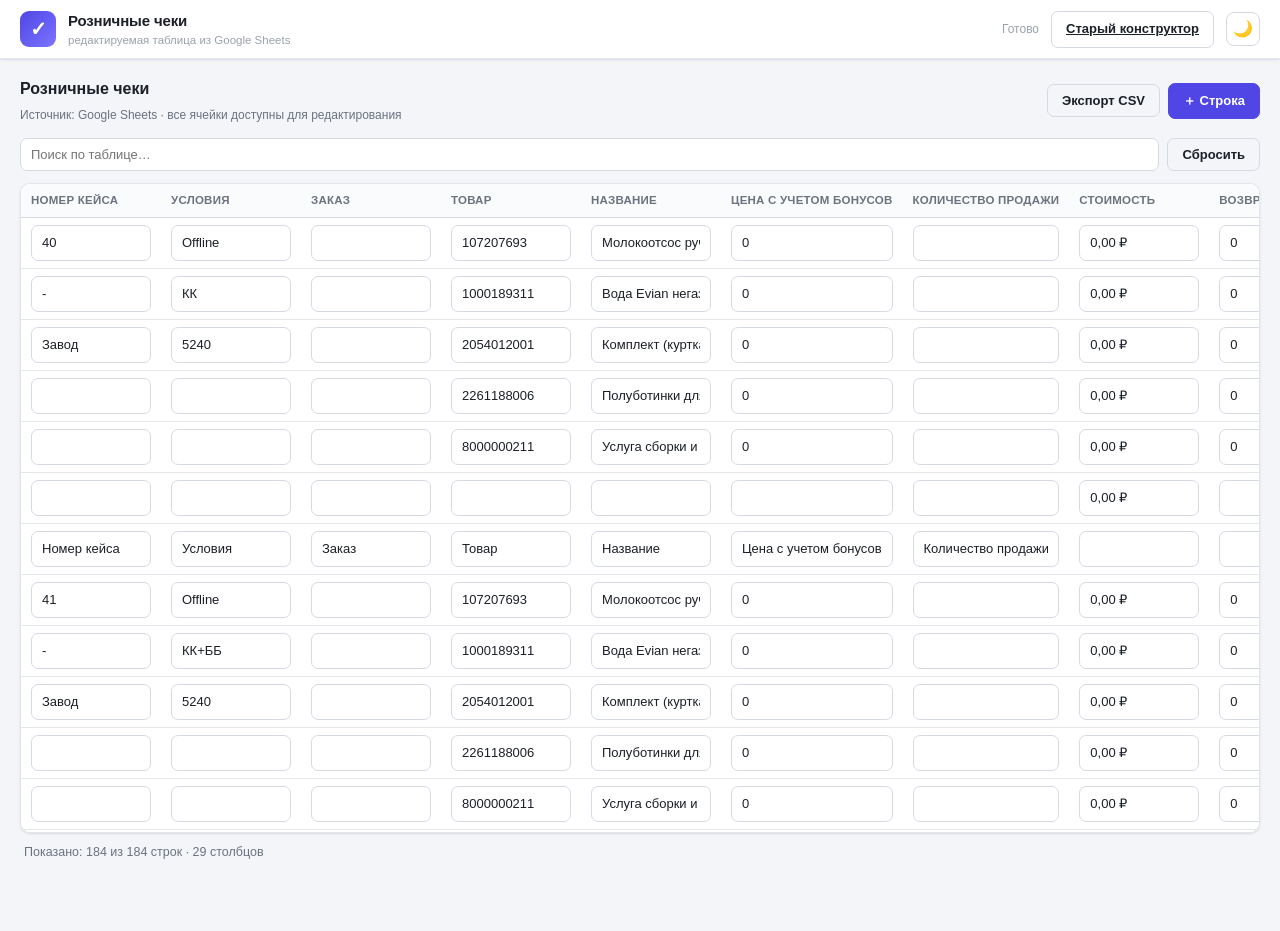
<file: index.html>
<!DOCTYPE html><html lang="ru"><head><meta charset="UTF-8"><meta name="viewport" content="width=device-width,initial-scale=1"><title>Розничные чеки — редактор таблицы</title><link rel="stylesheet" href="styles.css"></head><body><header class="topbar"><div class="brand"><div class="brand-logo">✓</div><div><div class="brand-name">Розничные чеки</div><div class="brand-sub">редактируемая таблица из Google Sheets</div></div></div><div class="topbar-right"><span class="save-status" id="workbookStatus">Готово</span><a class="btn ghost" href="old.html">Старый конструктор</a><button class="theme-btn" id="themeBtn" title="Тема" onclick="toggleTheme()">🌙</button></div></header><main class="wrap"><section class="view"><div class="cat-toolbar"><div><div class="sec-title">Розничные чеки</div><div class="spec" id="workbookMeta">Источник: Google Sheets · все ячейки доступны для редактирования</div></div><div class="toolbar-actions"><button class="btn ghost" onclick="exportWorkbookCsv()">Экспорт CSV</button><button class="btn primary" onclick="addWorkbookRow()">＋ Строка</button></div></div><div class="filters"><input type="search" id="workbookSearch" class="f-search" placeholder="Поиск по таблице…" oninput="renderWorkbook()"><button class="btn ghost" onclick="clearWorkbookSearch()">Сбросить</button></div><div class="table-box workbook-box"><table class="grid workbook-grid"><thead><tr id="workbookHead"></tr></thead><tbody id="workbookBody"></tbody></table></div><div class="table-foot"><span id="workbookCount"></span></div></section></main><script src="workbook.js"></script></body></html>
</file>
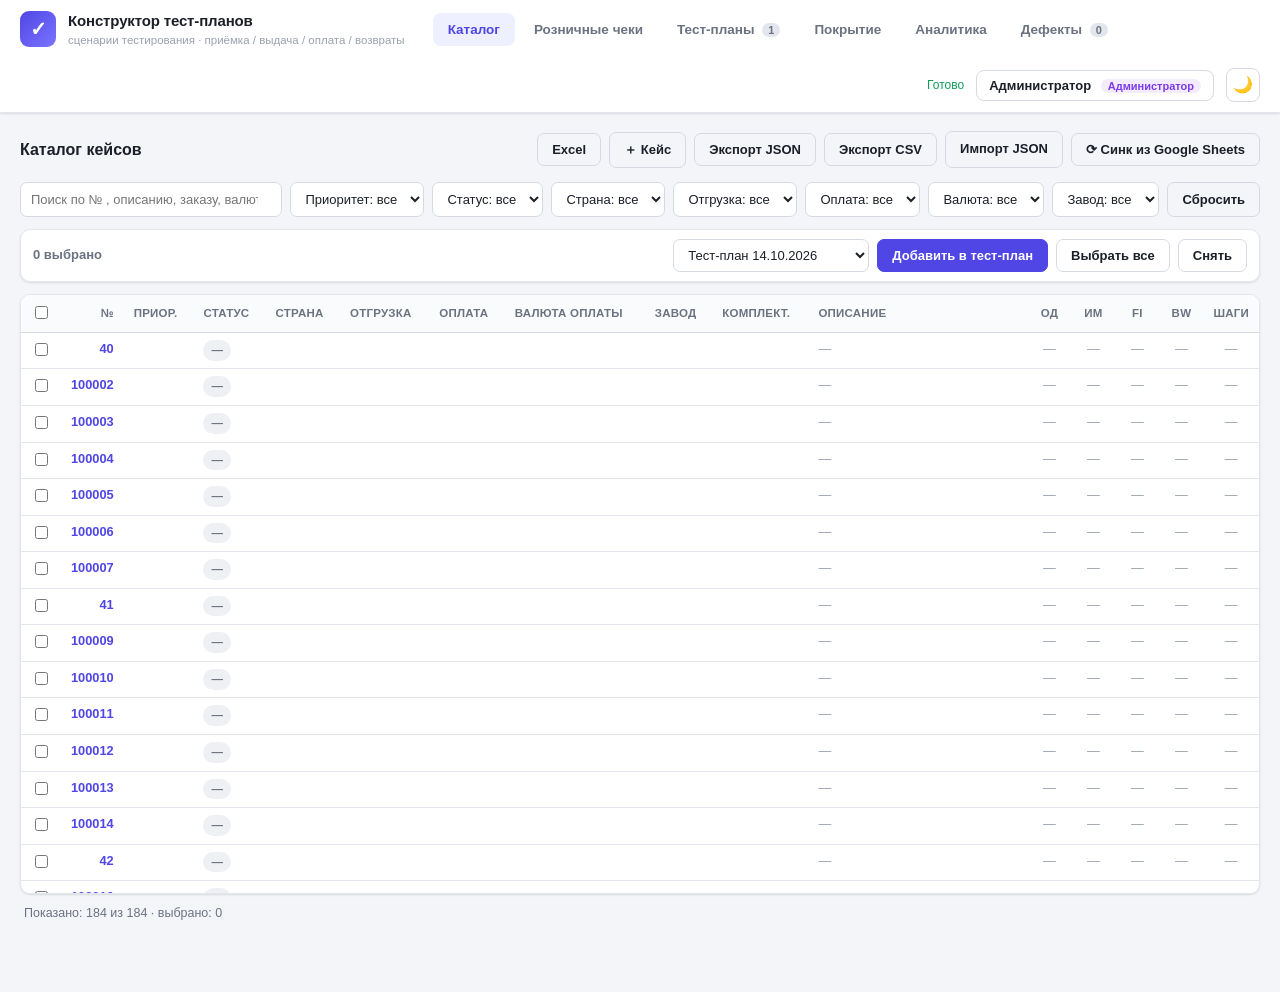
<file: old.html>
<!DOCTYPE html>
<html lang="ru">
<head>
<meta charset="UTF-8">
<meta name="viewport" content="width=device-width,initial-scale=1">
<title>Конструктор тест-планов</title>
<link rel="stylesheet" href="styles.css">
</head>
<body>
<header class="topbar">
  <div class="brand">
    <div class="brand-logo">✓</div>
    <div>
      <div class="brand-name">Конструктор тест-планов</div>
      <div class="brand-sub">сценарии тестирования · приёмка / выдача / оплата / возвраты</div>
    </div>
  </div>
  <nav class="tabs">
    <button class="tab on" data-view="catalog" onclick="goView('catalog')">Каталог</button>
   <button class="tab" data-view="workbook" onclick="goView('workbook')">Розничные чеки</button>
    <button class="tab" data-view="plans" onclick="goView('plans')">Тест-планы <span class="pill" id="plansCount">0</span></button>
    <button class="tab" data-view="coverage" onclick="goView('coverage')">Покрытие</button>
    <button class="tab" data-view="analytics" onclick="goView('analytics')">Аналитика</button>
    <button class="tab" data-view="defects" onclick="goView('defects')">Дефекты <span class="pill" id="defectsCount">0</span></button>
  </nav>
  <div class="topbar-right">
    <span class="save-status" id="saveStatus">—</span>
    <button class="user-btn" id="userBtn" onclick="openUserMenu()">—</button>
    <button class="theme-btn" id="themeBtn" title="Тема" onclick="toggleTheme()">🌙</button>
  </div>
</header>

<main class="wrap">

  <!-- КАТАЛОГ -->
  <section id="view-catalog" class="view">
    <div class="cat-toolbar">
      <div class="sec-title">Каталог кейсов</div>
      <div class="toolbar-actions">
        <button class="btn ghost" id="catModeBtn" onclick="toggleCatMode()">Excel</button>
        <button class="btn ghost" onclick="addCaseModal()">＋ Кейс</button>
        <button class="btn ghost" onclick="exportCatalogJson()">Экспорт JSON</button>
        <button class="btn ghost" onclick="exportCatalogCsv()">Экспорт CSV</button>
        <label class="btn ghost file-btn">Импорт JSON<input type="file" accept=".json,application/json" hidden onchange="importCatalogFile(this)"></label>
        <button class="btn ghost" onclick="openSync()">⟳ Синк из Google Sheets</button>
      </div>
    </div>
    <div class="filters">
      <input type="search" id="fSearch" class="f-search" placeholder="Поиск по № , описанию, заказу, валюте…" oninput="renderCatalog()">
      <select id="fPriority" onchange="renderCatalog()"><option value="">Приоритет: все</option></select>
      <select id="fStatus" onchange="renderCatalog()"><option value="">Статус: все</option></select>
      <select id="fCountry" onchange="renderCatalog()"><option value="">Страна: все</option></select>
      <select id="fShipping" onchange="renderCatalog()"><option value="">Отгрузка: все</option></select>
      <select id="fPayType" onchange="renderCatalog()"><option value="">Оплата: все</option></select>
      <select id="fCurrency" onchange="renderCatalog()"><option value="">Валюта: все</option></select>
      <select id="fPlant" onchange="renderCatalog()"><option value="">Завод: все</option></select>
      <button class="btn ghost" onclick="resetFilters()">Сбросить</button>
    </div>
    <div class="bulkbar" id="catBulkbar">
      <span id="selInfo" class="sel-info">0 выбрано</span>
      <div class="bulk-actions">
        <select id="addToPlan" class="mini-select"></select>
        <button class="btn primary" onclick="addSelectedToPlan()">Добавить в тест-план</button>
        <button class="btn ghost" onclick="selectAllVisible(true)">Выбрать все</button>
        <button class="btn ghost" onclick="selectAllVisible(false)">Снять</button>
      </div>
    </div>
    <div class="table-box" id="catTableBox">
      <table class="grid" id="catalogTable">
        <thead>
          <tr>
            <th class="ck"><input type="checkbox" id="ckAll" onchange="selectAllVisible(this.checked)"></th>
            <th class="num">№</th>
            <th>Приор.</th>
            <th>Статус</th>
            <th>Страна</th>
            <th>Отгрузка</th>
            <th>Оплата</th>
            <th>Валюта оплаты</th>
            <th>Завод</th>
            <th>Комплект.</th>
            <th>Описание</th>
            <th class="checks">ОД</th>
            <th class="checks">ИМ</th>
            <th class="checks">FI</th>
            <th class="checks">BW</th>
            <th class="checks">Шаги</th>
          </tr>
        </thead>
        <tbody id="catalogBody"></tbody>
      </table>
    </div>
    <div class="table-box excel-box" id="catExcelBox" style="display:none">
      <div class="excel-bar">
        <span class="spec">Режим Excel: редактируйте любую ячейку прямо в таблице. Столбец «№ кейса» — только чтение.</span>
        <button class="btn ghost" onclick="addExcelRow()">＋ Добавить строку</button>
      </div>
      <table class="grid excel-grid">
        <thead><tr id="excelHead"></tr></thead>
        <tbody id="excelBody"></tbody>
      </table>
    </div>
    <div class="table-foot"><span id="catCount"></span></div>
  </section>

  <!-- ИМПОРТИРОВАННАЯ КНИГА -->
  <section id="view-workbook" class="view" style="display:none">
    <div class="cat-toolbar"><div><div class="sec-title">Розничные чеки</div><div class="spec" id="workbookMeta"></div></div><div class="toolbar-actions"><button class="btn ghost" onclick="exportWorkbookCsv()">Экспорт CSV</button><button class="btn primary" onclick="addWorkbookRow()">＋ Строка</button></div></div>
    <div class="filters"><input type="search" id="workbookSearch" class="f-search" placeholder="Поиск по таблице…" oninput="renderWorkbook()"><button class="btn ghost" onclick="clearWorkbookSearch()">Сбросить</button></div>
    <div class="table-box workbook-box"><table class="grid workbook-grid"><thead><tr id="workbookHead"></tr></thead><tbody id="workbookBody"></tbody></table></div>
    <div class="table-foot"><span id="workbookCount"></span></div>
  </section>

  <!-- ТЕСТ-ПЛАНЫ -->
  <section id="view-plans" class="view" style="display:none">
    <div class="plans-head">
      <div class="sec-title">Мои тест-планы</div>
      <div class="plans-head-actions">
        <select id="fRelease" onchange="renderPlans()"></select>
        <button class="btn primary" onclick="createPlan()">＋ Новый тест-план</button>
      </div>
    </div>
    <div id="plansList" class="plans-grid"></div>
  </section>

  <!-- ДЕТАЛЬ ПЛАНА -->
  <section id="view-plan" class="view" style="display:none">
    <div class="plan-top">
      <button class="btn ghost" onclick="goView('plans')">← К списку</button>
      <div class="plan-top-actions">
        <button class="btn ghost" id="mineBtn" onclick="toggleMine()">Мои кейсы</button>
        <button class="btn ghost" onclick="setAllStepsFromTemplates()">Шаги из каталога</button>
        <button class="btn ghost" onclick="openCompare()">Сравнить…</button>
        <button class="btn ghost" onclick="exportPlanCsv()">Экспорт CSV</button>
        <button class="btn ghost" onclick="exportPlanJson()">Экспорт JSON</button>
        <button class="btn danger" onclick="deleteCurrentPlan()">Удалить план</button>
      </div>
    </div>
    <div class="plan-card">
      <div class="plan-fields">
        <label>Название<input id="pName" oninput="updatePlanField('name',this.value)"></label>
        <label>Версия / релиз<input id="pVer" oninput="updatePlanField('ver',this.value)"></label>
        <label>Среда / стенд<input id="pEnv" oninput="updatePlanField('env',this.value)"></label>
        <label>Тестировщик<input id="pTester" oninput="updatePlanField('tester',this.value)"></label>
      </div>
      <div class="plan-stats" id="planStats"></div>
    </div>
    <div class="bulkbar">
      <span class="sel-info">Кейсы в плане</span>
      <div class="bulk-actions">
        <button class="btn ghost" onclick="pickCasesForPlan()">＋ Добавить кейсы из каталога</button>
        <select id="bulkResult" class="mini-select" onchange="applyBulkResult(this.value);this.value=''"></select>
        <select id="bulkAssignee" class="mini-select" onchange="applyBulkAssignee(this.value);this.value=''"></select>
      </div>
    </div>
    <div class="table-box">
      <table class="grid item-grid">
        <thead>
          <tr>
            <th class="num">№</th>
            <th>Приор.</th>
            <th>Страна</th>
            <th>Отгрузка</th>
            <th>Оплата</th>
            <th>Валюта</th>
            <th>Описание</th>
            <th class="assignee-col">Ответств.</th>
            <th class="res-col">Результат</th>
            <th class="params-col">Детали</th>
            <th class="ck"></th>
          </tr>
        </thead>
        <tbody id="planItems"></tbody>
      </table>
    </div>
  </section>

  <!-- ПОКРЫТИЕ -->
  <section id="view-coverage" class="view" style="display:none">
    <div class="sec-title" style="margin-bottom:14px">Матрица покрытия</div>
    <div id="coverageBody"></div>
  </section>

  <!-- АНАЛИТИКА -->
  <section id="view-analytics" class="view" style="display:none">
    <div class="sec-title" style="margin-bottom:14px">Аналитика клуба тестирования</div>
    <div id="analyticsBody"></div>
  </section>

  <!-- ДЕФЕКТЫ -->
  <section id="view-defects" class="view" style="display:none">
    <div class="cat-toolbar">
      <div class="sec-title">Дефекты</div>
      <div class="toolbar-actions">
        <select id="dFilterStatus" class="mini-select" onchange="renderDefects()"></select>
        <select id="dFilterSeverity" class="mini-select" onchange="renderDefects()"></select>
        <button class="btn primary" onclick="openDefectModal(null)">＋ Дефект</button>
      </div>
    </div>
    <div class="table-box">
      <table class="grid">
        <thead>
          <tr><th class="num">ID</th><th>Заголовок</th><th>Кейс</th><th>Критичность</th><th>Статус</th><th>Ответственный</th><th>Обновлён</th><th class="ck"></th></tr>
        </thead>
        <tbody id="defectsBody"></tbody>
      </table>
    </div>
  </section>

</main>

<div id="modalHost"></div>

<script src="db.js"></script>
<script src="app.js"></script>
</body>
</html>
</file>
<file: styles.css>
:root{
  --bg:#f4f5f8; --panel:#ffffff; --panel-2:#fafbfc; --border:#e3e6ec; --border-2:#d5d9e2;
  --text:#1b1f27; --muted:#6b7280; --muted-2:#9aa1ad; --accent:#4f46e5; --accent-soft:#eef0ff;
  --green:#0f9d58; --green-soft:#e7f6ee; --red:#d23f3f; --red-soft:#fdecec;
  --orange:#c47f17; --orange-soft:#fdf3e3; --blue:#2563eb; --blue-soft:#e8f0fe; --gray-soft:#eef0f3;
  --radius:10px; --radius-sm:7px; --shadow:0 1px 2px rgba(16,24,40,.06),0 1px 3px rgba(16,24,40,.06);
}
body.dark{
  --bg:#12151b; --panel:#1a1f27; --panel-2:#20262f; --border:#2a313c; --border-2:#3a424f;
  --text:#e6e9ef; --muted:#9aa3b2; --muted-2:#6b7480; --accent:#8b83ff; --accent-soft:#262347;
  --green:#3ecf8e; --green-soft:#153029; --red:#f87171; --red-soft:#3a2023;
  --orange:#e0a44a; --orange-soft:#3a2e18; --blue:#6aa5ff; --blue-soft:#1b2740; --gray-soft:#242a33;
  --shadow:0 1px 2px rgba(0,0,0,.45),0 1px 3px rgba(0,0,0,.35);
}
*{box-sizing:border-box}
html,body{margin:0;padding:0}
body{background:var(--bg);color:var(--text);font-family:-apple-system,BlinkMacSystemFont,"Segoe UI",Roboto,"Helvetica Neue",Arial,sans-serif;font-size:14px;line-height:1.45;-webkit-font-smoothing:antialiased;transition:background .15s,color .15s}

/* topbar */
.topbar{position:sticky;top:0;z-index:40;display:flex;align-items:center;gap:20px;padding:10px 20px;background:var(--panel);border-bottom:1px solid var(--border);box-shadow:var(--shadow);flex-wrap:wrap}
.brand{display:flex;align-items:center;gap:12px}
.brand-logo{width:36px;height:36px;border-radius:9px;background:linear-gradient(135deg,var(--accent),#7c74ff);color:#fff;display:flex;align-items:center;justify-content:center;font-weight:800;font-size:20px}
.brand-name{font-weight:800;font-size:15px;letter-spacing:-.01em}
.brand-sub{font-size:11.5px;color:var(--muted-2)}
.tabs{display:flex;gap:4px;margin-left:8px}
.tab{border:1px solid transparent;background:none;color:var(--muted);font-size:13.5px;font-weight:600;padding:8px 14px;border-radius:8px;cursor:pointer}
.tab:hover{background:var(--panel-2)}
.tab.on{background:var(--accent-soft);color:var(--accent)}
.pill{display:inline-block;min-width:18px;padding:1px 6px;margin-left:4px;border-radius:9px;background:var(--border);color:var(--muted);font-size:11px;font-weight:700;text-align:center}
.tab.on .pill{background:var(--accent);color:#fff}
.topbar-right{margin-left:auto;display:flex;align-items:center;gap:12px}
.save-status{font-size:12px;color:var(--muted-2)}
.save-status.ok{color:var(--green)}
.save-status.pending{color:var(--orange)}
.save-status.err{color:var(--red)}
.theme-btn{border:1px solid var(--border-2);background:var(--panel);border-radius:8px;width:34px;height:34px;font-size:16px;cursor:pointer;line-height:1}
.theme-btn:hover{background:var(--panel-2)}

.wrap{max-width:1360px;margin:0 auto;padding:18px 20px 60px}
.view{animation:fade .15s ease}
@keyframes fade{from{opacity:0}to{opacity:1}}

/* toolbar */
.cat-toolbar,.plans-head{display:flex;align-items:center;justify-content:space-between;gap:12px;margin-bottom:14px;flex-wrap:wrap}
.toolbar-actions,.plans-head-actions{display:flex;gap:8px;flex-wrap:wrap;align-items:center}
.sec-title{font-size:16px;font-weight:800}

/* filters */
.filters{display:flex;flex-wrap:wrap;gap:8px;margin-bottom:12px}
.f-search{flex:1 1 260px;min-width:200px}
select,input,textarea{font-family:inherit;font-size:13px;color:var(--text);background:var(--panel);border:1px solid var(--border-2);border-radius:var(--radius-sm);padding:8px 10px;outline:none}
select:focus,input:focus,textarea:focus{border-color:var(--accent);box-shadow:0 0 0 3px var(--accent-soft)}
.filters select{flex:0 0 auto}

/* buttons */
.btn{font-family:inherit;font-size:13px;font-weight:600;border-radius:var(--radius-sm);border:1px solid var(--border-2);background:var(--panel);color:var(--text);padding:8px 14px;cursor:pointer;transition:background .12s,border-color .12s;display:inline-flex;align-items:center;gap:6px}
.btn:hover{background:var(--panel-2)}
.btn.primary{background:var(--accent);border-color:var(--accent);color:#fff}
.btn.primary:hover{background:#443bd4}
body.dark .btn.primary:hover{background:#7a72f0}
.btn.ghost{background:transparent}
.btn.danger{color:var(--red);border-color:var(--red-soft)}
.btn.danger:hover{background:var(--red-soft)}
.btn:disabled{opacity:.5;cursor:default}
.file-btn{cursor:pointer}

.bulkbar{display:flex;align-items:center;gap:12px;flex-wrap:wrap;padding:9px 12px;background:var(--panel);border:1px solid var(--border);border-radius:var(--radius);margin-bottom:12px;box-shadow:var(--shadow)}
.sel-info{font-size:13px;font-weight:600;color:var(--muted)}
.bulk-actions{margin-left:auto;display:flex;gap:8px;flex-wrap:wrap}
.mini-select{padding:7px 10px}

/* tables */
.table-box{background:var(--panel);border:1px solid var(--border);border-radius:var(--radius);overflow:auto;box-shadow:var(--shadow);max-height:calc(100dvh - 300px)}
.grid{border-collapse:separate;border-spacing:0;width:100%;font-size:12.8px;white-space:nowrap}
.grid thead th{position:sticky;top:0;z-index:2;background:var(--panel-2);border-bottom:1px solid var(--border-2);text-align:left;font-size:11.5px;font-weight:700;color:var(--muted);text-transform:uppercase;letter-spacing:.02em;padding:8px 10px;white-space:nowrap}
.grid tbody td{padding:7px 10px;border-bottom:1px solid var(--border);vertical-align:top}
.grid tbody tr:hover{background:var(--panel-2)}
.grid tbody tr.is-sel{background:var(--accent-soft)}
.grid .num{width:52px;text-align:right;color:var(--muted);font-variant-numeric:tabular-nums}
.grid .ck{width:36px;text-align:center}
.grid td.desc,.grid th.desc{white-space:normal;max-width:320px;min-width:200px}
.grid .checks{width:44px;text-align:center}
.chk{display:inline-flex;align-items:center;justify-content:center;width:20px;height:20px;border-radius:5px;font-size:11px;font-weight:800}
.chk.y{background:var(--green-soft);color:var(--green)}
.chk.n{background:var(--gray-soft);color:var(--muted-2)}
.chk.plus{background:var(--blue-soft);color:var(--blue)}
.tag{display:inline-block;padding:2px 8px;border-radius:20px;font-size:11.5px;font-weight:700}
.pr-ИТ{background:var(--blue-soft);color:var(--blue)}
.pr-РТ{background:#f3ecff;color:#7c3aed}
body.dark .pr-РТ{background:#2a2350;color:#c4b5fd}
.st-Новый{background:var(--green-soft);color:var(--green)}
.st-Отмена{background:var(--red-soft);color:var(--red)}
.st-other{background:var(--gray-soft);color:var(--muted)}
.cur-tag{font-weight:600}
.co{color:var(--muted-2)}
.link{color:var(--accent);cursor:pointer;font-weight:600}
.link:hover{text-decoration:underline}
.table-foot{padding:10px 4px;color:var(--muted);font-size:12.5px}
.empty{padding:40px;text-align:center;color:var(--muted)}
.empty-ic{font-size:34px;margin-bottom:8px}

/* plans */
.sec-title{font-size:16px;font-weight:800}
.rel-group{margin-bottom:22px}
.rel-title{font-size:13px;font-weight:800;color:var(--muted);text-transform:uppercase;letter-spacing:.03em;margin:0 0 10px;display:flex;align-items:center;gap:8px}
.plans-grid{display:grid;grid-template-columns:repeat(auto-fill,minmax(300px,1fr));gap:14px}
.plan-tile{background:var(--panel);border:1px solid var(--border);border-radius:var(--radius);padding:16px;box-shadow:var(--shadow);cursor:pointer;transition:border-color .12s,transform .12s}
.plan-tile:hover{border-color:var(--accent);transform:translateY(-1px)}
.plan-tile h3{margin:0 0 4px;font-size:15px}
.plan-tile .pt-meta{font-size:12.5px;color:var(--muted);margin-bottom:6px}
.plan-tile .pt-row{display:flex;justify-content:space-between;font-size:12.5px;color:var(--muted);margin-bottom:6px}
.plan-tile .progress{margin:8px 0}

.progress{height:8px;border-radius:5px;background:var(--gray-soft);overflow:hidden;display:flex}
.progress i{display:block;height:100%}
.pg-pass{background:var(--green)}.pg-fail{background:var(--red)}.pg-blocked{background:var(--orange)}.pg-progress{background:var(--blue)}.pg-skip{background:var(--muted-2)}

/* plan detail */
.plan-top{display:flex;align-items:center;gap:12px;margin-bottom:12px;flex-wrap:wrap}
.plan-top-actions{margin-left:auto;display:flex;gap:8px;flex-wrap:wrap}
.plan-card{background:var(--panel);border:1px solid var(--border);border-radius:var(--radius);padding:16px;box-shadow:var(--shadow);margin-bottom:14px}
.plan-fields{display:grid;grid-template-columns:repeat(auto-fit,minmax(180px,1fr));gap:12px;margin-bottom:14px}
.plan-fields label{display:flex;flex-direction:column;gap:4px;font-size:11.5px;font-weight:700;color:var(--muted);text-transform:uppercase;letter-spacing:.02em}
.plan-fields input{padding:8px 10px}
.plan-stats{display:flex;flex-wrap:wrap;gap:18px;align-items:center}
.stat{font-size:12.5px;color:var(--muted)}
.stat b{display:block;font-size:19px;color:var(--text);font-variant-numeric:tabular-nums}
.stat-bar{flex:1 1 220px;min-width:180px}
.res-col{width:150px}
.params-col{width:120px}
.assignee-col{width:130px}
.assignee-input{width:120px;padding:5px 8px}
.item-grid td.desc{min-width:180px}
.icon-btn{border:1px solid var(--border-2);background:var(--panel);border-radius:6px;width:30px;height:30px;cursor:pointer;font-size:14px;line-height:1}
.icon-btn:hover{background:var(--panel-2)}
.icon-btn.danger{color:var(--red);border-color:var(--red-soft)}
.res-select{border:1px solid var(--border-2);border-radius:6px;padding:5px 7px;font-weight:600}
.res-select.r-pass{background:var(--green-soft);color:var(--green)}
.res-select.r-fail{background:var(--red-soft);color:var(--red)}
.res-select.r-blocked{background:var(--orange-soft);color:var(--orange)}
.res-select.r-progress{background:var(--blue-soft);color:var(--blue)}
.res-select.r-skip{background:var(--gray-soft);color:var(--muted)}
.param-panel{background:var(--panel-2);border-top:1px dashed var(--border-2)}
.param-inner{padding:14px;display:grid;grid-template-columns:repeat(auto-fit,minmax(220px,1fr));gap:12px}
.param-inner label{display:flex;flex-direction:column;gap:4px;font-size:11.5px;font-weight:700;color:var(--muted);text-transform:uppercase}
.param-inner input,.param-inner textarea{width:100%}
.param-full{grid-column:1/-1}
.kv-row{display:flex;gap:8px;margin-bottom:8px}
.kv-row input{flex:1}
.spec{margin-top:6px;font-size:12px;color:var(--muted)}
.spec b{color:var(--muted)}

/* modal */
.modal{position:fixed;inset:0;z-index:100;background:rgba(17,20,28,.55);display:flex;align-items:flex-start;justify-content:center;padding:40px 16px;overflow:auto}
body.dark .modal{background:rgba(0,0,0,.65)}
.modal-box{background:var(--panel);border-radius:14px;max-width:920px;width:100%;box-shadow:0 20px 50px rgba(16,24,40,.25);overflow:hidden}
.modal-head{display:flex;align-items:center;gap:12px;padding:16px 20px;border-bottom:1px solid var(--border);position:sticky;top:0;background:var(--panel);z-index:2}
.modal-title{font-size:16px;font-weight:800}
.modal-close{margin-left:auto;border:none;background:none;font-size:22px;color:var(--muted);cursor:pointer}
.modal-body{padding:20px}
.case-groups{display:grid;grid-template-columns:repeat(auto-fit,minmax(280px,1fr));gap:14px}
.case-group{border:1px solid var(--border);border-radius:9px;overflow:hidden;align-self:start}
.case-group h4{margin:0;padding:9px 12px;font-size:12px;text-transform:uppercase;letter-spacing:.02em;color:var(--accent);background:var(--accent-soft)}
.case-group table{width:100%;border-collapse:collapse;font-size:12.5px}
.case-group td{padding:6px 12px;border-top:1px solid var(--border);vertical-align:top}
.case-group td:first-child{color:var(--muted);width:45%}
.case-group td:last-child{font-weight:600}
.case-group input{width:100%;padding:6px 8px}

/* compare */
.cmp-fields{display:flex;gap:10px;flex-wrap:wrap;margin-bottom:14px}
.cmp-fields label{flex:1;min-width:200px;display:flex;flex-direction:column;gap:4px;font-size:11.5px;font-weight:700;color:var(--muted);text-transform:uppercase}
.cmp-summary{display:flex;flex-wrap:wrap;gap:8px;margin-bottom:14px}
.cmp-chip{padding:6px 12px;border-radius:8px;font-size:12.5px;font-weight:700;background:var(--panel-2);border:1px solid var(--border)}
.cmp-chip.fixed{background:var(--green-soft);color:var(--green)}
.cmp-chip.regressed{background:var(--red-soft);color:var(--red)}
.cmp-chip.changed{background:var(--orange-soft);color:var(--orange)}
.cmp-chip.new{background:var(--blue-soft);color:var(--blue)}
.cmp-chip.removed{background:var(--gray-soft);color:var(--muted)}
.cmp-table{width:100%;border-collapse:collapse;font-size:12.8px;white-space:nowrap}
.cmp-table th{text-align:left;font-size:11.5px;text-transform:uppercase;color:var(--muted);padding:8px 10px;border-bottom:1px solid var(--border-2)}
.cmp-table td{padding:7px 10px;border-bottom:1px solid var(--border)}
.cmp-table tr:hover td{background:var(--panel-2)}
.cmp-table .cat{padding:2px 9px;border-radius:20px;font-size:11.5px;font-weight:700;background:var(--gray-soft);color:var(--muted)}
.cmp-table .cat.fixed{background:var(--green-soft);color:var(--green)}
.cmp-table .cat.regressed{background:var(--red-soft);color:var(--red)}
.cmp-table .cat.changed{background:var(--orange-soft);color:var(--orange)}
.cmp-table .cat.new{background:var(--blue-soft);color:var(--blue)}
.cmp-table .cat.removed{background:var(--gray-soft);color:var(--muted)}
.cmp-table tr.r-same td{opacity:.55}

/* user menu */
.user-btn{border:1px solid var(--border-2);background:var(--panel);border-radius:8px;padding:7px 12px;font-size:13px;font-weight:600;cursor:pointer;color:var(--text)}
.user-btn:hover{background:var(--panel-2)}
.role-tag{display:inline-block;padding:1px 7px;border-radius:10px;font-size:11px;font-weight:700;margin-left:6px;background:var(--accent-soft);color:var(--accent)}
.role-admin{background:#f3ecff;color:#7c3aed}
body.dark .role-admin{background:#2a2350;color:#c4b5fd}
.role-tester{background:var(--blue-soft);color:var(--blue)}
.role-viewer{background:var(--gray-soft);color:var(--muted)}
.uo-row{display:flex;align-items:center;gap:10px;padding:9px 4px;border-bottom:1px solid var(--border)}
.uo-row:last-child{border-bottom:none}
.uo-row .uo-name{font-weight:700}
.uo-row .uo-sub{font-size:12px;color:var(--muted)}
.uo-row .sp{margin-left:auto;display:flex;gap:6px}
.readonly-banner{background:var(--orange-soft);color:var(--orange);border:1px solid var(--orange-soft);border-radius:8px;padding:8px 12px;font-size:12.5px;font-weight:600;margin-bottom:12px}

/* steps */
.steps-box{margin-top:10px}
.step-row{display:grid;grid-template-columns:24px 1fr 1fr 150px 30px;gap:8px;align-items:start;margin-bottom:8px}
.step-row .step-num{color:var(--muted);font-weight:700;padding-top:8px;text-align:center}
.step-row textarea{min-height:38px;resize:vertical}
.step-res{font-weight:700}
.step-res.s-pass{background:var(--green-soft);color:var(--green)}
.step-res.s-fail{background:var(--red-soft);color:var(--red)}
.step-res.s-blocked{background:var(--orange-soft);color:var(--orange)}
.step-res.s-skip{background:var(--gray-soft);color:var(--muted)}

/* defects */
.sev{display:inline-block;padding:2px 8px;border-radius:20px;font-size:11.5px;font-weight:700}
.sev-blocker{background:var(--red-soft);color:var(--red)}
.sev-critical{background:#ffe3e0;color:#c0392b}
body.dark .sev-critical{background:#3a2023;color:#ff8a80}
.sev-major{background:var(--orange-soft);color:var(--orange)}
.sev-minor{background:var(--gray-soft);color:var(--muted)}
.dstat{display:inline-block;padding:2px 8px;border-radius:20px;font-size:11.5px;font-weight:700;background:var(--gray-soft);color:var(--muted)}
.dstat-open{background:var(--red-soft);color:var(--red)}
.dstat-in_progress{background:var(--blue-soft);color:var(--blue)}
.dstat-resolved{background:var(--green-soft);color:var(--green)}
.dstat-closed{background:var(--gray-soft);color:var(--muted)}
.dstat-reopened{background:var(--orange-soft);color:var(--orange)}
.def-form label{display:flex;flex-direction:column;gap:4px;font-size:11.5px;font-weight:700;color:var(--muted);text-transform:uppercase;margin-bottom:10px}
.def-form input,.def-form select,.def-form textarea{width:100%}
.def-grid{display:grid;grid-template-columns:1fr 1fr;gap:12px}

/* coverage matrix */
.matrix{margin-bottom:26px}
.matrix h3{font-size:14px;margin:0 0 10px}
.matrix table{border-collapse:separate;border-spacing:3px;font-size:12px}
.matrix th{font-size:11.5px;color:var(--muted);font-weight:700;padding:4px 8px;text-align:center;white-space:nowrap}
.matrix th.rowh{text-align:left}
.matrix td{padding:7px 10px;border-radius:6px;text-align:center;font-weight:700;font-variant-numeric:tabular-nums;min-width:62px}
.cov-full{background:var(--green-soft);color:var(--green)}
.cov-part{background:var(--orange-soft);color:var(--orange)}
.cov-none{background:var(--red-soft);color:var(--red)}
.cov-empty{background:var(--gray-soft);color:var(--muted-2);font-weight:400}
.legend{display:flex;gap:14px;flex-wrap:wrap;font-size:12px;color:var(--muted);margin-bottom:14px}
.legend span{display:inline-flex;align-items:center;gap:6px}
.legend i{width:14px;height:14px;border-radius:4px;display:inline-block}

/* analytics */
.cards{display:grid;grid-template-columns:repeat(auto-fit,minmax(160px,1fr));gap:14px;margin-bottom:20px}
.card{background:var(--panel);border:1px solid var(--border);border-radius:var(--radius);padding:16px;box-shadow:var(--shadow)}
.card .cv{font-size:26px;font-weight:800;font-variant-numeric:tabular-nums}
.card .cl{font-size:12.5px;color:var(--muted)}
.card .cs{font-size:11.5px;color:var(--muted-2);margin-top:2px}
.bars{background:var(--panel);border:1px solid var(--border);border-radius:var(--radius);padding:16px;box-shadow:var(--shadow);margin-bottom:18px}
.bars h3{font-size:14px;margin:0 0 14px}
.bar-row{display:grid;grid-template-columns:130px 1fr 90px;gap:12px;align-items:center;margin-bottom:9px;font-size:12.5px}
.bar-track{height:18px;border-radius:5px;background:var(--gray-soft);overflow:hidden;display:flex}
.bar-track i{display:block;height:100%}
.bar-val{text-align:right;color:var(--muted);font-variant-numeric:tabular-nums}
.mono{font-variant-numeric:tabular-nums}
.details-actions{display:flex;gap:6px;margin-top:8px;flex-wrap:wrap}
.def-badge{display:inline-block;margin-left:6px;padding:1px 7px;border-radius:10px;background:var(--red-soft);color:var(--red);font-size:11px;font-weight:700}
.steps-badge{display:inline-block;margin-left:6px;padding:1px 7px;border-radius:10px;background:var(--blue-soft);color:var(--blue);font-size:11px;font-weight:700}
/* excel catalog */
.excel-bar{display:flex;align-items:center;gap:12px;justify-content:space-between;padding:8px 12px;border-bottom:1px solid var(--border);background:var(--panel);flex-wrap:wrap}
.excel-bar .spec{margin:0}
.excel-grid .excel-th{position:sticky;top:0;z-index:2}
.excel-grid td{padding:1px 2px;border-bottom:1px solid var(--border)}
.excel-grid td.num{padding:4px 8px}
.excel-cell{min-width:120px;width:100%;padding:5px 7px;border:1px solid transparent;background:transparent;border-radius:5px}
.excel-cell:hover{border-color:var(--border-2)}
.excel-cell:focus{border-color:var(--accent);background:var(--panel);box-shadow:0 0 0 3px var(--accent-soft)}
.excel-grid th.g-main{background:var(--accent-soft)}
.excel-grid th.g-checks{background:var(--blue-soft)}
.excel-grid th.g-logistics{background:var(--orange-soft)}
.excel-grid th.g-goods{background:var(--green-soft)}
.excel-grid th.g-payment{background:#f3ecff}
body.dark .excel-grid th.g-payment{background:#2a2350}
.excel-grid th.g-ret_dvd,.excel-grid th.g-ret_cour,.excel-grid th.g-ret_notdvd,.excel-grid th.g-exchange{background:var(--red-soft)}
.excel-grid th.g-reports,.excel-grid th.g-meta{background:var(--gray-soft)}

/* case parameters in plan */
.case-params{margin-top:8px;border-top:1px dashed var(--border-2);padding-top:12px}
.case-params .kvh{display:flex;align-items:center;gap:8px;flex-wrap:wrap}
.pg-toggle{margin-left:auto;display:inline-flex;gap:4px}
.ov-count{font-size:11.5px;font-weight:700;color:var(--orange);background:var(--orange-soft);padding:1px 8px;border-radius:10px}
.pg-group{margin-top:10px}
.pg-group h5{margin:0 0 6px;font-size:11.5px;text-transform:uppercase;letter-spacing:.02em;color:var(--accent)}
.pg-grid{display:grid;grid-template-columns:repeat(auto-fill,minmax(210px,1fr));gap:8px}
.pg-item{display:flex;flex-direction:column;gap:3px;font-size:11px;color:var(--muted);font-weight:700}
.pg-item input{padding:6px 8px;font-weight:400;color:var(--text)}
.pg-item.ov-changed input{border-color:var(--orange);background:var(--orange-soft)}
.pexcel{overflow:auto;margin-top:8px;border:1px solid var(--border);border-radius:8px}
.pexcel table{border-collapse:collapse;font-size:12px}
.pexcel th{background:var(--panel-2);font-size:11px;font-weight:700;color:var(--muted);padding:6px 8px;text-align:left;white-space:nowrap;border-bottom:1px solid var(--border-2)}
.pexcel td{padding:2px;border-bottom:1px solid var(--border);border-right:1px solid var(--border)}
.pexcel td.num{text-align:right;color:var(--muted);padding:6px 8px}
.pexcel input{min-width:140px;width:100%;padding:5px 7px;border:1px solid transparent;background:transparent;border-radius:5px}
.pexcel input:hover{border-color:var(--border-2)}
.pexcel input:focus{border-color:var(--accent);background:var(--panel)}
.pexcel td.ov-cell input{border-color:var(--orange);background:var(--orange-soft)}

@media(max-width:700px){.step-row{grid-template-columns:20px 1fr 30px}.step-row .step-res,.step-row .step-exp{grid-column:2/3}.def-grid{grid-template-columns:1fr}.pg-grid{grid-template-columns:1fr}}

.workbook-box{overflow:auto;max-height:calc(100vh - 250px)}
.workbook-grid{min-width:2500px}.workbook-grid th{position:sticky;top:0;z-index:2;min-width:140px;white-space:normal}.workbook-grid td{min-width:140px;vertical-align:top}.workbook-cell{width:100%;min-height:36px;resize:vertical;white-space:pre-wrap}
</file>
